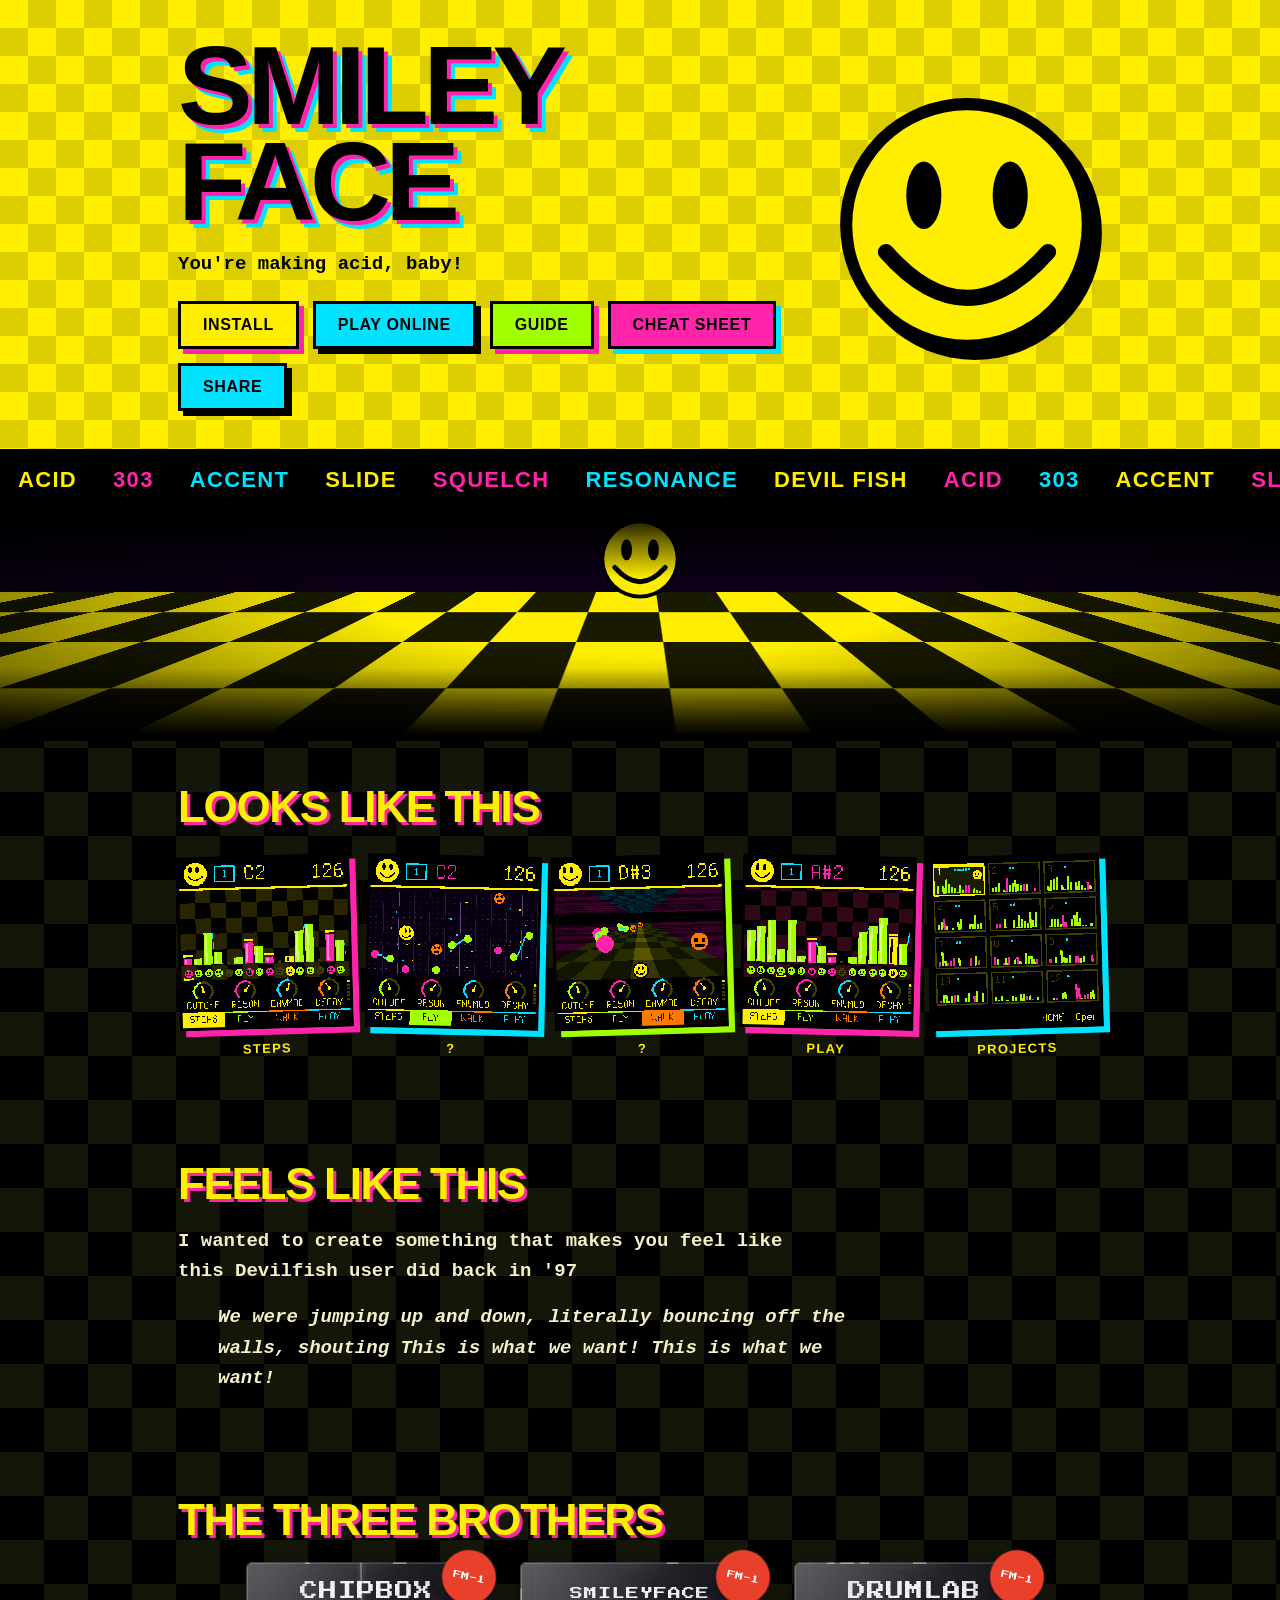
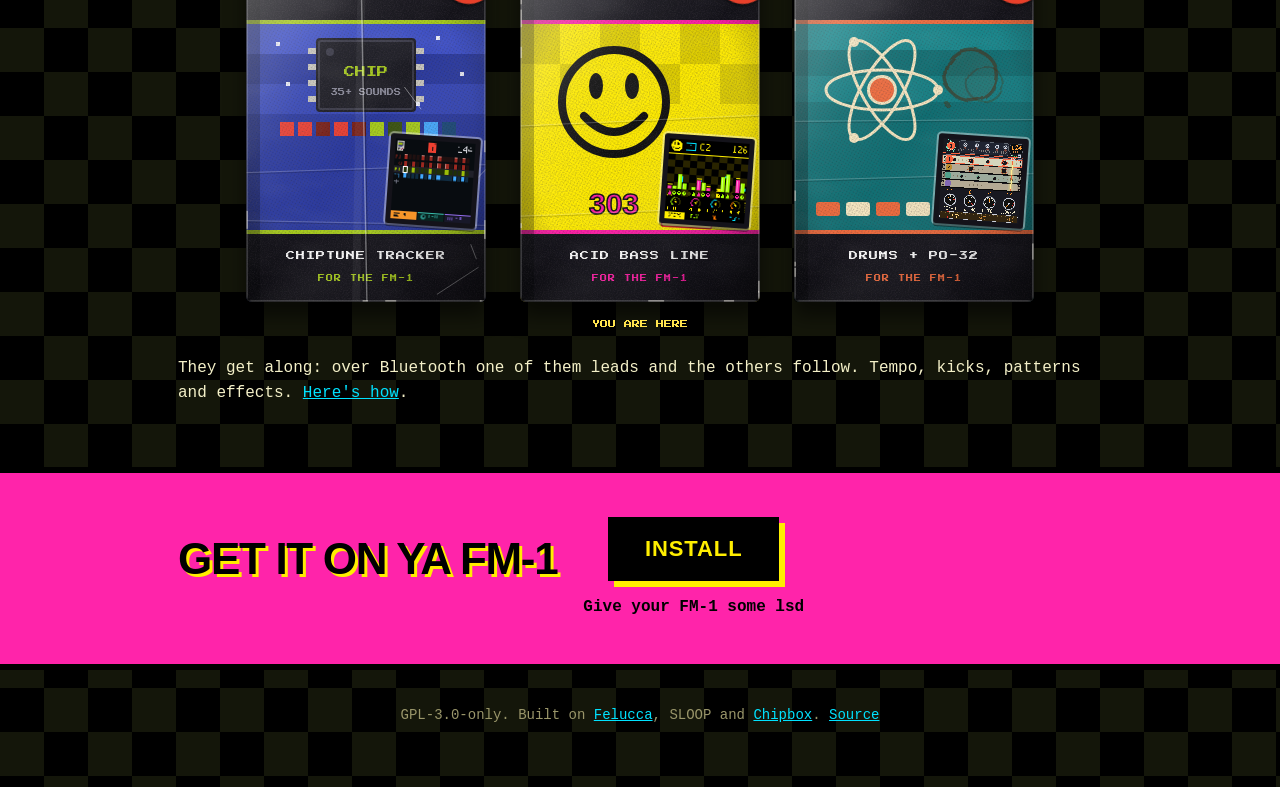
<file: site/index.html>
<!doctype html>
<html lang="en">
<head>
<meta charset="utf-8">
<meta name="viewport" content="width=device-width, initial-scale=1">
<title>Smileyface</title>
<meta name="description" content="Give your FM-1 some LSD">
<link rel="icon" href="data:image/svg+xml,%3Csvg xmlns='http://www.w3.org/2000/svg' viewBox='0 0 32 32'%3E%3Ccircle cx='16' cy='16' r='15' fill='%23ffee00' stroke='%23000' stroke-width='2'/%3E%3Cellipse cx='11' cy='12' rx='2' ry='4'/%3E%3Cellipse cx='21' cy='12' rx='2' ry='4'/%3E%3Cpath d='M7 19q9 9 18 0' fill='none' stroke='%23000' stroke-width='3' stroke-linecap='round'/%3E%3C/svg%3E">
<style>
  * { box-sizing:border-box; }
  body { margin:0; font:16px/1.6 ui-monospace, "SF Mono", Menlo, Consolas, monospace; overflow-x:hidden; }
  .wrap { max-width:960px; margin:0 auto; padding:0 18px; }

  /* the hero: acid yellow, the melting smiley, the title */
  .hero { background:var(--y); color:#000; position:relative; border-bottom:6px solid #000; overflow:hidden; }
  .hero::before { content:""; position:absolute; inset:0; opacity:.14; background-image:conic-gradient(#000 25%, transparent 0 50%, #000 0 75%, transparent 0); background-size:56px 56px; animation:drift 14s linear infinite; }
  .hero .wrap { position:relative; display:flex; align-items:center; gap:24px; padding-top:38px; padding-bottom:38px; }
  .hero h1 { margin:0; font:900 clamp(44px, 11vw, 112px)/.86 "Arial Black", Impact, sans-serif; letter-spacing:-.05em; text-transform:uppercase; color:#000;
             text-shadow:4px 4px 0 var(--pink), 8px 8px 0 var(--cy); }
  .hero p { font-size:19px; max-width:24em; margin:18px 0 22px; font-weight:700; }
  .hero .btns { display:flex; flex-wrap:wrap; gap:14px; }
  .face { flex:none; width:clamp(150px, 28vw, 270px); aspect-ratio:1; height:auto; animation:sway 5s ease-in-out infinite; transform-origin:50% 90%; filter:drop-shadow(8px 8px 0 #000); }
  @keyframes sway { 0%, 100% { transform:rotate(-5deg); } 50% { transform:rotate(5deg); } }
  .eye { transform-box:fill-box; transform-origin:50% 50%; animation:blink 6s infinite; }
  @keyframes blink { 0%, 94%, 100% { transform:scaleY(1); } 96% { transform:scaleY(.1); } }

  /* the ticker */
  .ticker { background:#000; color:var(--y); border-bottom:6px solid #000; overflow:hidden; white-space:nowrap; font:900 22px/1 "Arial Black", Impact, sans-serif; letter-spacing:.06em; padding:14px 0; }
  .ticker .track { display:inline-block; animation:tick 26s linear infinite; }
  .ticker span { margin:0 18px; } .ticker span:nth-child(3n+2) { color:var(--pink); } .ticker span:nth-child(3n) { color:var(--cy); }
  @keyframes tick { to { transform:translateX(-50%); } }

  /* the corridor: the floor from WALK, walking towards the sun */
  .corridor { height:230px; overflow:hidden; position:relative; background:linear-gradient(#0c0016 0 40%, #000 40%); border-bottom:6px solid #000; perspective:360px; }
  .plane { position:absolute; left:-80%; right:-80%; top:36%; bottom:-120%; transform-origin:50% 0; transform:rotateX(68deg);
           background-image:conic-gradient(#ffee00 25%, #1a1a00 0 50%, #ffee00 0 75%, #1a1a00 0); background-size:120px 120px; animation:walk 1.6s linear infinite; }
  @keyframes walk { to { background-position:0 120px; } }
  .corridor .sun { position:absolute; left:50%; top:6px; width:84px; height:84px; margin-left:-42px; }
  .corridor .vig { position:absolute; inset:0; background:linear-gradient(#000 0, transparent 30%, transparent 70%, #000 100%), radial-gradient(ellipse at 50% 38%, transparent 30%, rgba(0,0,0,.7) 100%); pointer-events:none; }

  section { padding:44px 0; }
  h2 { margin:0 0 20px; font:900 clamp(28px, 6vw, 44px)/1 "Arial Black", Impact, sans-serif; letter-spacing:-.03em; text-transform:uppercase; color:var(--y); text-shadow:3px 3px 0 var(--pink); }
  .bros { display:grid; grid-template-columns:repeat(3, 1fr); gap:16px; padding:6px 0 4px; }
  .bro { display:block; padding:14px 16px; background:var(--panel); border:3px solid #000; box-shadow:5px 5px 0 var(--cy); color:var(--ink); text-decoration:none; }
  .bro b { display:block; font:900 16px "Arial Black", Impact, sans-serif; letter-spacing:.08em; text-transform:uppercase; color:var(--y); }
  .bro span { color:var(--dim); font-size:15px; font-weight:700; }
  .bro.me { box-shadow:5px 5px 0 var(--pink); } .bro.me b { color:var(--pink); }
  a.bro:hover { transform:translate(3px, 3px); box-shadow:2px 2px 0 var(--cy); }
  @media (max-width:700px) { .bros { grid-template-columns:1fr; } }
  .shots { display:grid; grid-template-columns:repeat(5, 1fr); gap:14px; padding:6px 0 18px; }
  .shots figure { margin:0; transition:transform .12s; }
  .shots figure:nth-child(odd) { transform:rotate(-1.6deg); } .shots figure:nth-child(even) { transform:rotate(1.3deg); }
  .shots figure:hover { transform:rotate(0) scale(1.06); z-index:2; position:relative; }
  .shots img { width:100%; height:auto; display:block; image-rendering:pixelated; border:3px solid #000; box-shadow:6px 6px 0 var(--pink); background:#000; }
  .shots figure:nth-child(3n+2) img { box-shadow:6px 6px 0 var(--cy); } .shots figure:nth-child(3n) img { box-shadow:6px 6px 0 var(--lime); }
  .shots figcaption { margin-top:12px; font:900 13px "Arial Black", Impact, sans-serif; letter-spacing:.1em; text-transform:uppercase; text-align:center; color:var(--y); }
  .cards { display:grid; grid-template-columns:repeat(auto-fit, minmax(270px, 1fr)); gap:20px; }
  .card { background:#0d0d05; border:3px solid #000; border-top:10px solid var(--y); padding:18px 18px 8px; box-shadow:7px 7px 0 var(--y); }
  .card:nth-child(4n+2) { border-top-color:var(--pink); box-shadow:7px 7px 0 var(--pink); } .card:nth-child(4n+3) { border-top-color:var(--cy); box-shadow:7px 7px 0 var(--cy); } .card:nth-child(4n) { border-top-color:var(--lime); box-shadow:7px 7px 0 var(--lime); }
  .card h3 { margin:0 0 8px; font:900 20px/1.1 "Arial Black", Impact, sans-serif; text-transform:uppercase; letter-spacing:-.02em; color:var(--y); }
  .card p { margin:0 0 12px; }
  code { background:#1c1a06; color:var(--lime); padding:1px 7px; border:1px solid var(--line); font:inherit; font-size:.92em; white-space:nowrap; }
  .plain { font-size:19px; max-width:34em; font-weight:700; margin:0; }
  .install { background:var(--pink); color:#000; border-top:6px solid #000; border-bottom:6px solid #000; }
  .install h2 { color:#000; text-shadow:3px 3px 0 var(--y); }
  .install .wrap { display:flex; flex-wrap:wrap; gap:26px; align-items:center; }
  .install ol { flex:1; min-width:260px; margin:0; padding-left:24px; font-weight:700; } .install li { margin:6px 0; }
  .install .big { flex:none; text-align:center; }
  .install .btn-acid { font-size:22px; padding:16px 34px; background:#000; color:var(--y); box-shadow:6px 6px 0 var(--y); }
  .install .btn-acid:hover { box-shadow:2px 2px 0 var(--y); }
  footer { padding:34px 0 60px; color:var(--dim); font-size:14px; text-align:center; }
  footer a { color:var(--cy); }
  @media (max-width:760px) { .hero .wrap { flex-direction:column-reverse; text-align:center; } .hero p { margin-left:auto; margin-right:auto; } .hero .btns { justify-content:center; }
                              .shots { grid-template-columns:repeat(2, 1fr); } .corridor { height:170px; } }
</style>
<link rel="stylesheet" href="acid.css">
<link rel="stylesheet" href="css/boxes.css">
</head>
<body>
<svg width="0" height="0" style="position:absolute" aria-hidden="true">
  <symbol id="smile" viewBox="0 0 200 200">
    <circle cx="100" cy="100" r="94" fill="#000"/>
    <circle cx="100" cy="100" r="85" fill="#ffee00"/>
    <ellipse class="eye" cx="68" cy="78" rx="13" ry="25" fill="#000"/>
    <ellipse class="eye" cx="132" cy="78" rx="13" ry="25" fill="#000"/>
    <path d="M40 120 Q100 188 160 120" fill="none" stroke="#000" stroke-width="12" stroke-linecap="round"/>
  </symbol>
</svg>

<header class="hero">
  <div class="wrap">
    <div>
      <h1>Smiley<br>face</h1>
      <p>You're making acid, baby!</p>
      <div class="btns">
        <a class="btn-acid" href="install.html">Install</a>
        <a class="btn-acid cy" href="play/">Play online</a>
        <a class="btn-acid lime" href="guide/">Guide</a>
        <a class="btn-acid pk" href="cheatsheet/">Cheat sheet</a>
        <a class="btn-acid cy" href="share/">Share</a>
      </div>
    </div>
    <svg class="face" viewBox="0 0 200 200" role="img" aria-label="A melting smiley face"><use href="#smile"/></svg>
  </div>
</header>

<div class="ticker" aria-hidden="true"><div class="track">
  <span>ACID</span><span>303</span><span>ACCENT</span><span>SLIDE</span><span>SQUELCH</span><span>RESONANCE</span><span>DEVIL FISH</span><span>ACID</span><span>303</span><span>ACCENT</span><span>SLIDE</span><span>SQUELCH</span><span>RESONANCE</span><span>DEVIL FISH</span><span>ACID</span><span>303</span><span>ACCENT</span><span>SLIDE</span><span>SQUELCH</span><span>RESONANCE</span><span>DEVIL FISH</span><span>ACID</span><span>303</span><span>ACCENT</span><span>SLIDE</span><span>SQUELCH</span><span>RESONANCE</span><span>DEVIL FISH</span>
</div></div>

<div class="corridor" aria-hidden="true"><div class="plane"></div><svg class="sun" viewBox="0 0 200 200"><use href="#smile"/></svg><div class="vig"></div></div>

<section>
  <div class="wrap">
    <h2>Looks like this</h2>
    <div class="shots">
      <figure><img src="img/steps.png" alt="The steps view"><figcaption>Steps</figcaption></figure>
      <figure><img src="img/fly.png" alt="The fly view"><figcaption>?</figcaption></figure>
      <figure><img src="img/walk.png" alt="The walk view"><figcaption>?</figcaption></figure>
      <figure><img src="img/play.png" alt="The play view"><figcaption>Play</figcaption></figure>
      <figure><img src="img/projects.png" alt="The projects"><figcaption>Projects</figcaption></figure>
    </div>
  </div>
</section>

<section>
  <div class="wrap">
    <h2>Feels like this</h2>
    <p class="plain">I wanted to create something that makes you feel like this Devilfish user did back in '97</p>
    <blockquote>
      <p class="plain"><em>We were jumping up and down, literally bouncing off the walls, shouting This is what we want! This is what we want!</em></p>
    </blockquote>
    <p></p>
  </div>
</section>

<section>
  <div class="wrap">
    <h2>The three brothers</h2>
    <div class="shelf" id="shelf"></div>
    <p style="margin-top:14px">They get along: over Bluetooth one of them leads and the others follow. Tempo, kicks, patterns and effects. <a href="../drumlab/manual/sync/">Here's how</a>.</p>
  </div>
</section>

<section class="install">
  <div class="wrap">
    <div>
      <h2>Get it on ya FM-1</h2>
    </div>
    <div class="big"><a class="btn-acid" href="install.html">Install</a><p style="margin:14px 0 0;font-weight:700">Give your FM-1 some lsd</p></div>
  </div>
</section>

<footer>
  <div class="wrap">GPL-3.0-only. Built on <a href="https://github.com/hugelton/Felucca">Felucca</a>, SLOOP and <a href="https://github.com/pbarilla/chipbox">Chipbox</a>. <a href="https://github.com/pbarilla/smileyface">Source</a></div>
</footer>
<script>window.BRO_ME = "smileyface";</script>
<script src="js/boxes.js"></script>
</body>
</html>
</file>
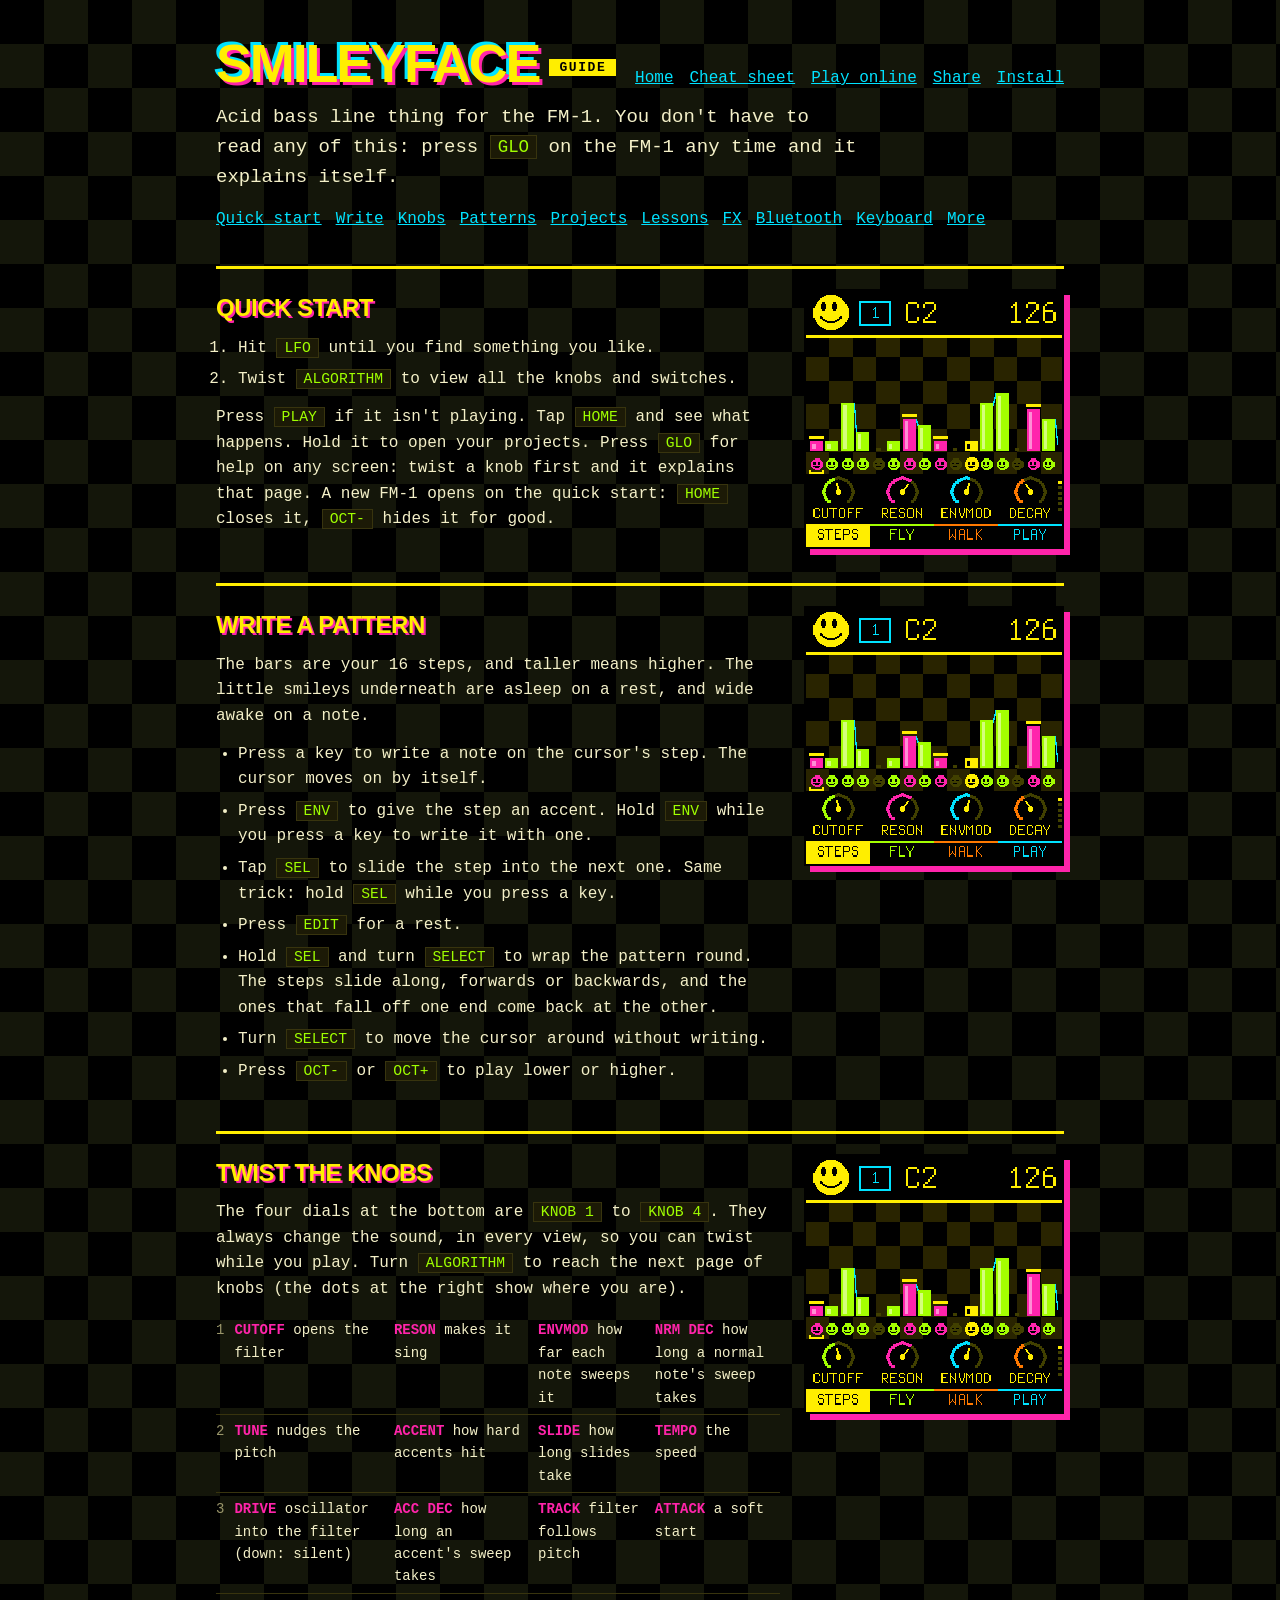
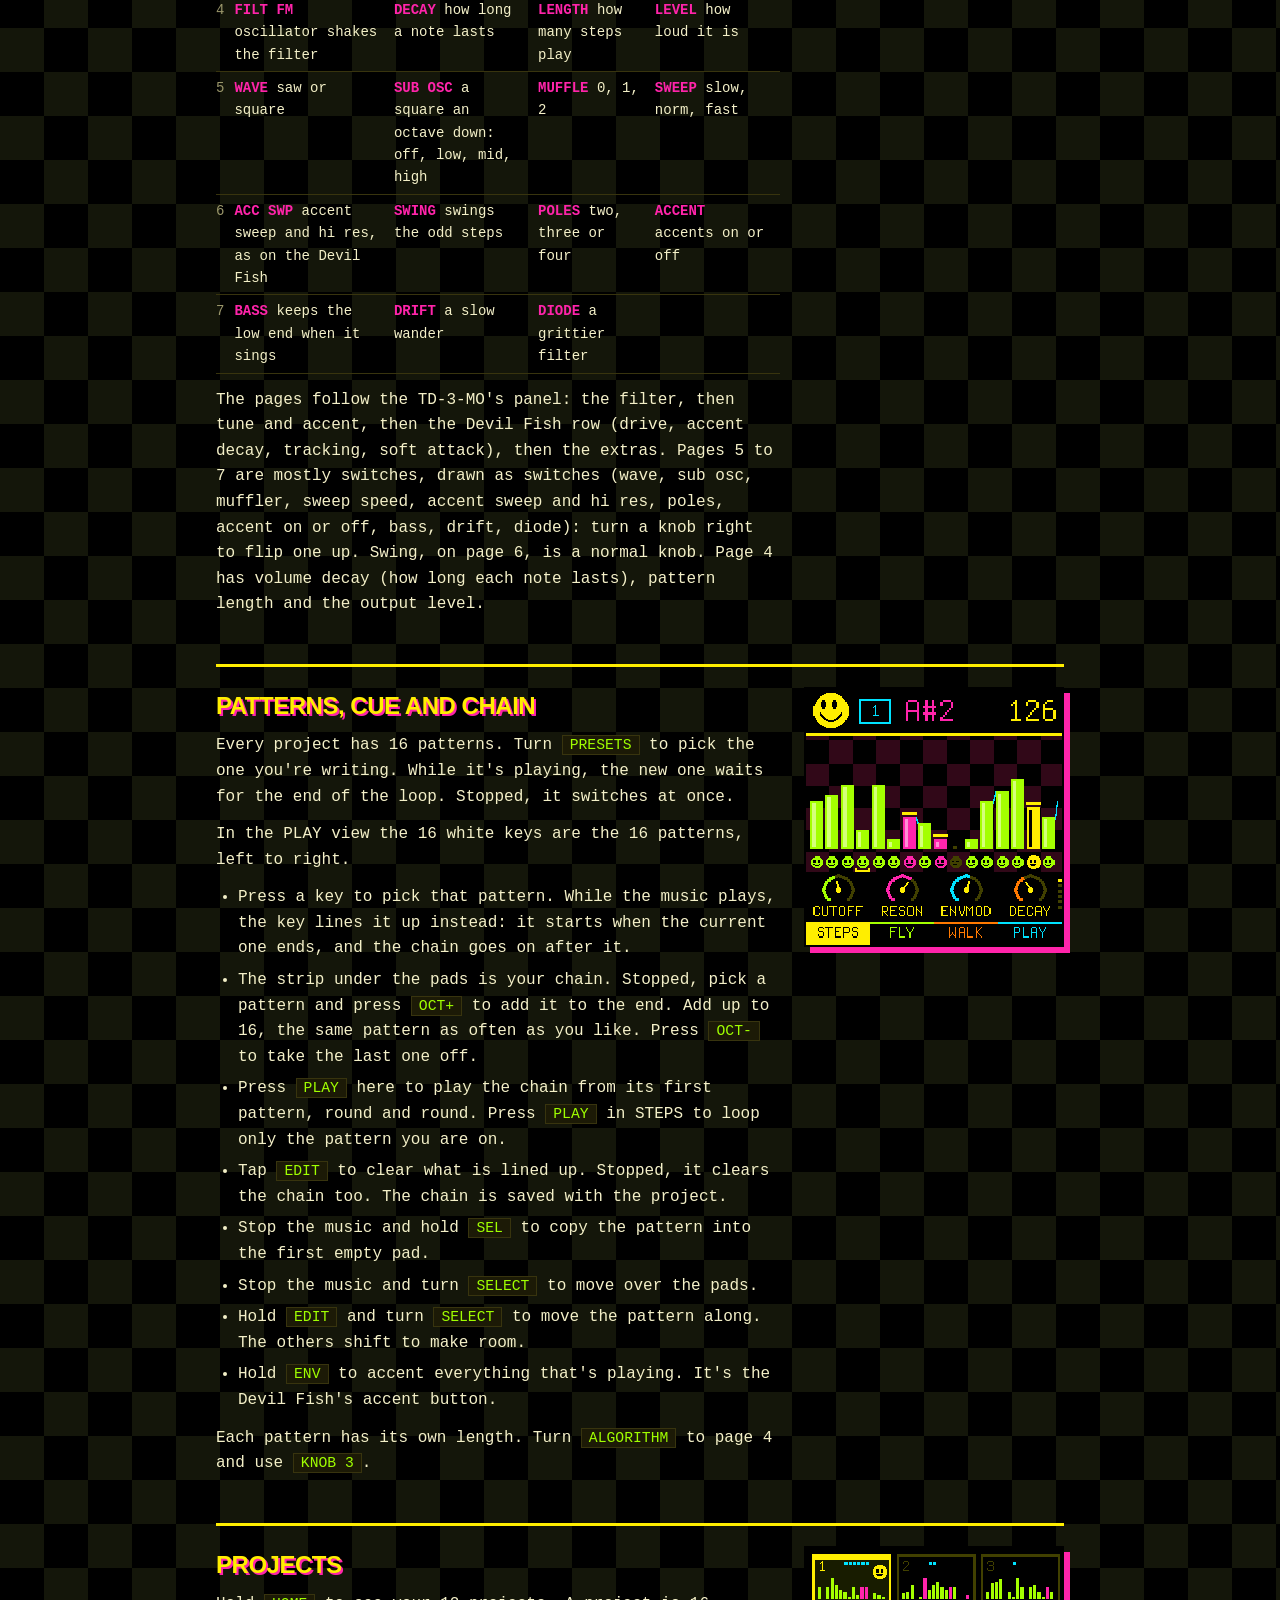
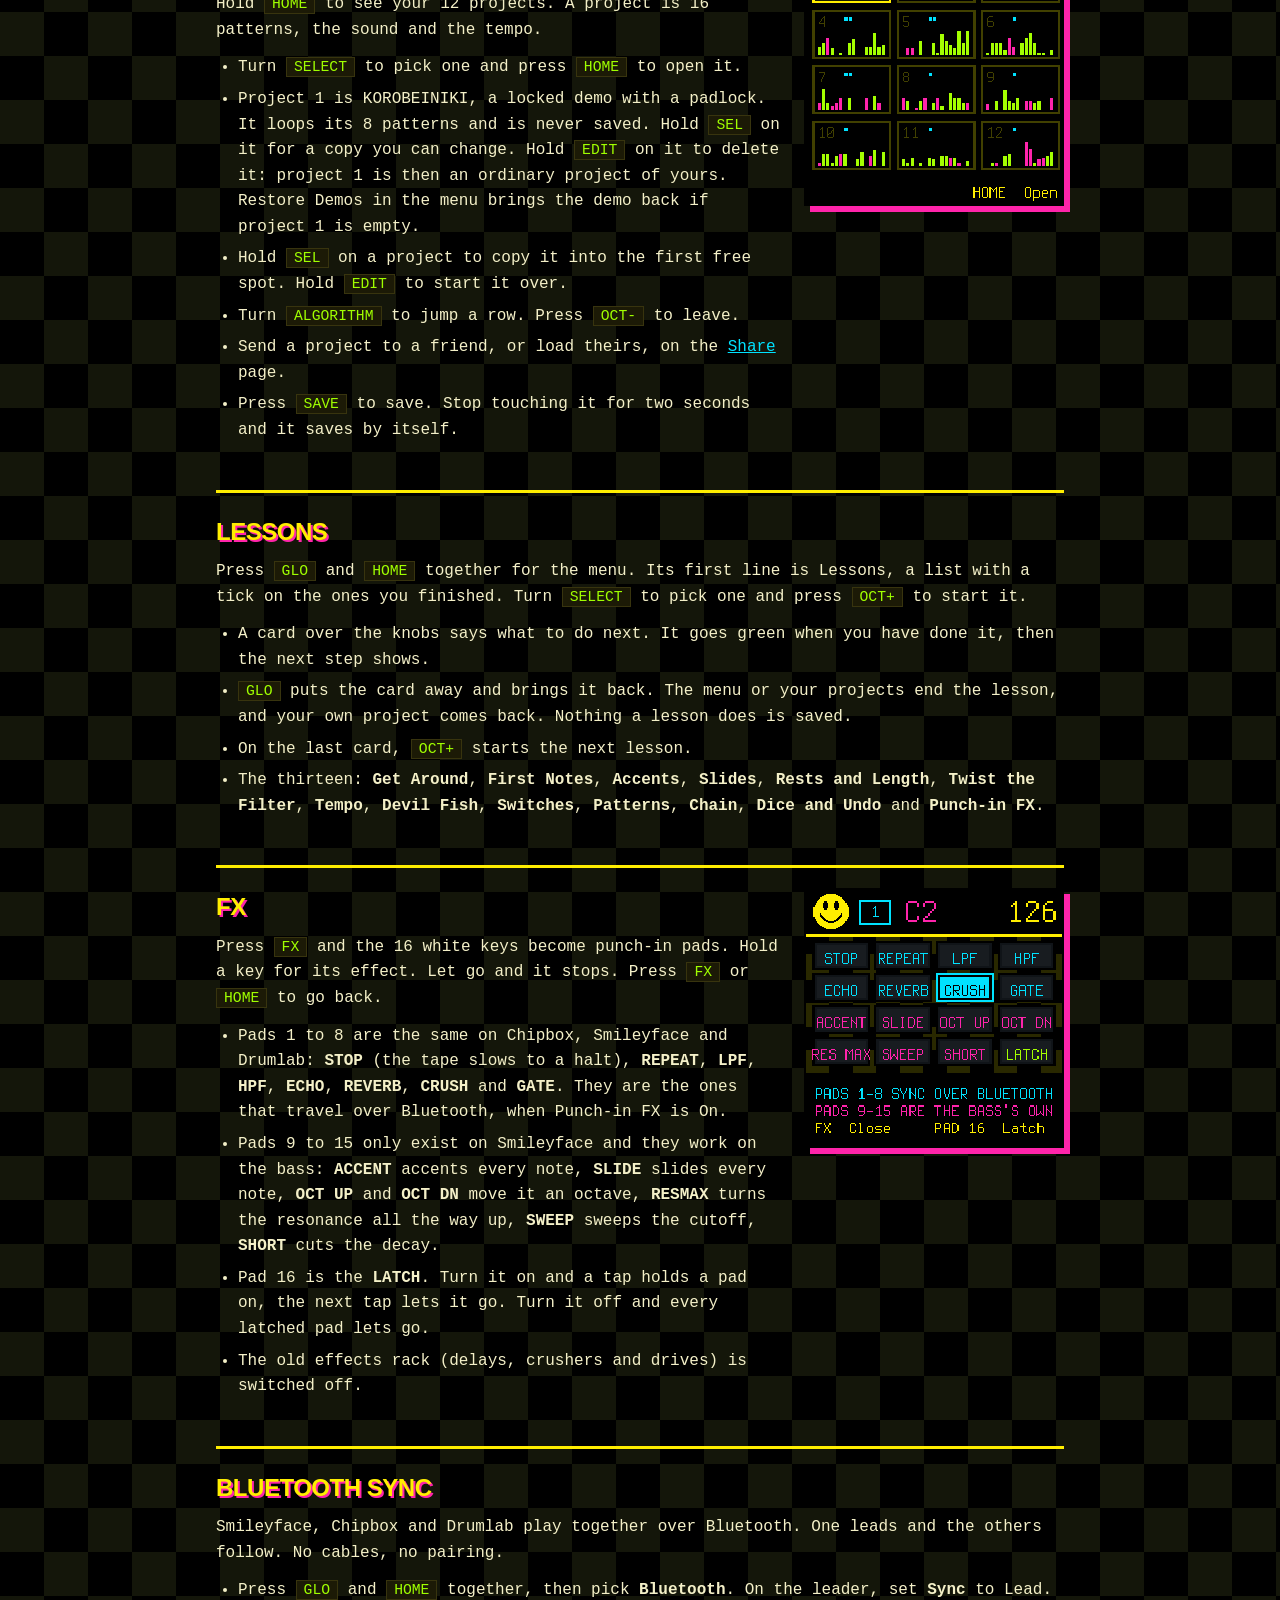
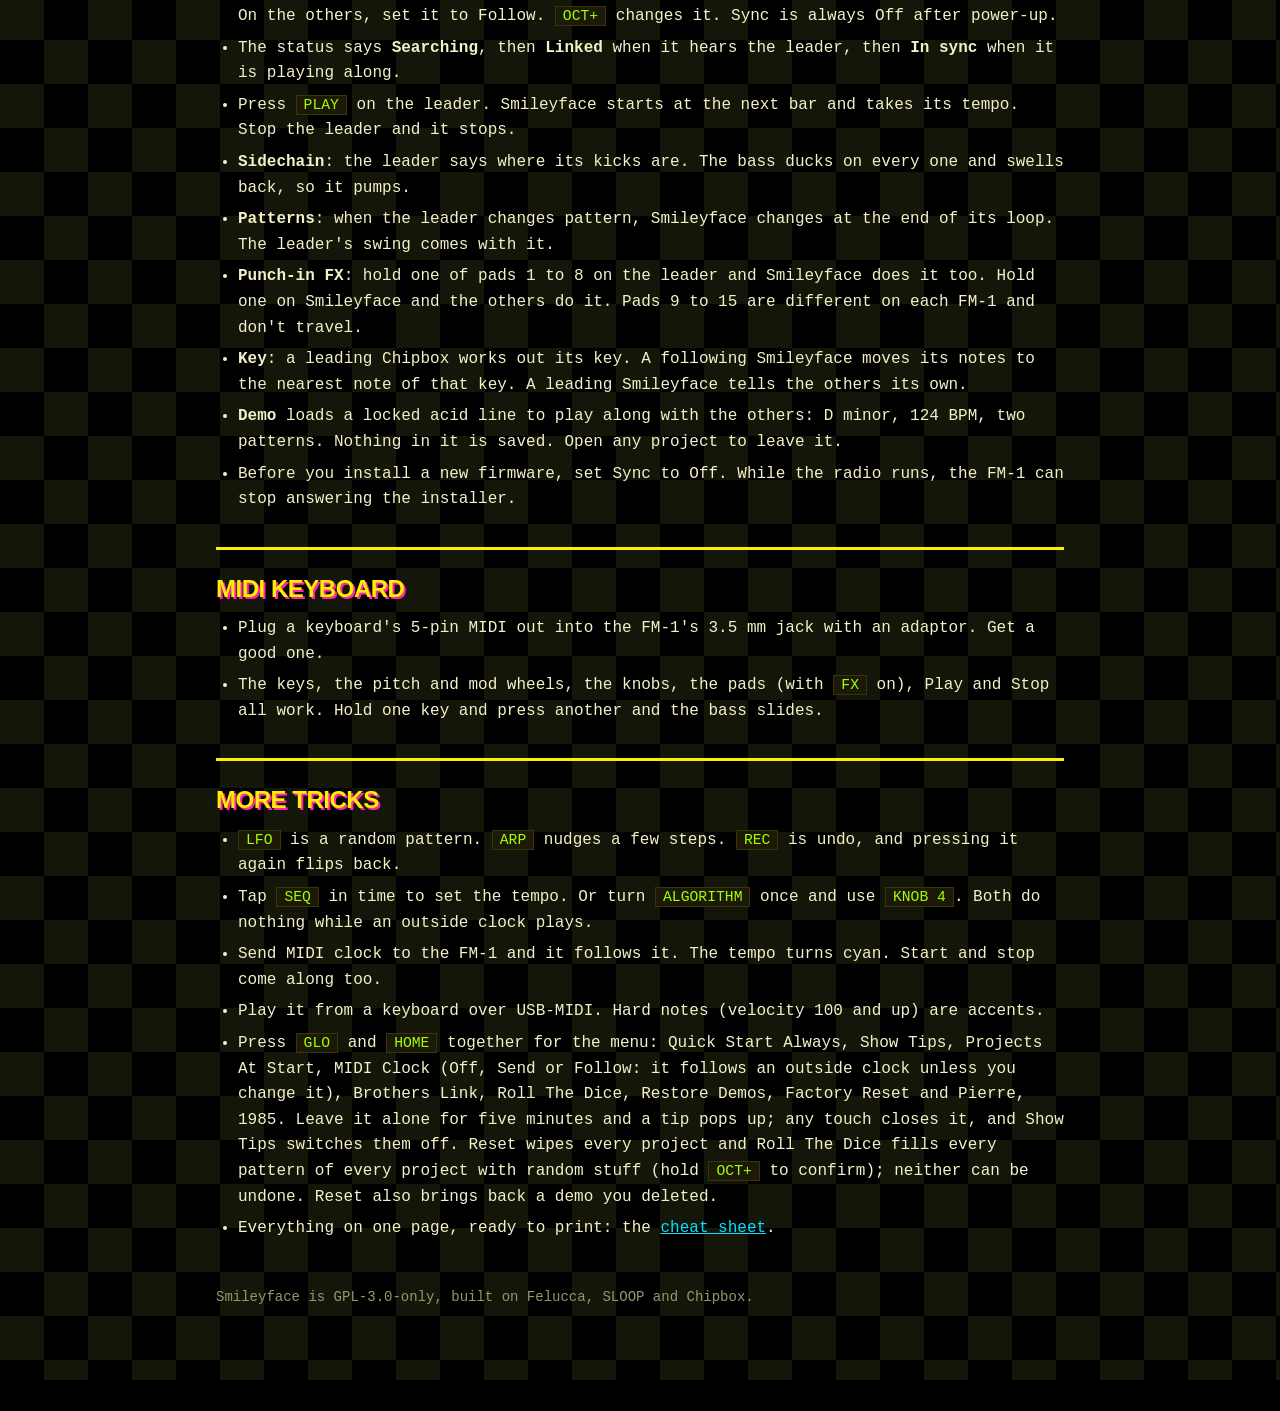
<file: site/guide/index.html>
<!doctype html>
<html lang="en">
<head>
<meta charset="utf-8">
<meta name="viewport" content="width=device-width, initial-scale=1">
<title>Guide · Smileyface</title>
<style>
  :root { --y:#ffee00; --k:#000; --lime:#a0ff00; --pink:#ff24aa; --cy:#00e2ff; --or:#ff7800; --ink:#f4f0c8; --dim:#9a966a; --line:#38340e; color-scheme:dark; }
  * { box-sizing:border-box; }
  body { margin:0; background:var(--k); color:var(--ink); font:16px/1.6 ui-monospace, "SF Mono", Menlo, Consolas, monospace;
         background-image:conic-gradient(#12140a 25%, #000 0 50%, #12140a 0 75%, #000 0); background-size:88px 88px; }
  main { max-width:880px; margin:0 auto; padding:36px 16px 72px; }
  header { display:flex; flex-wrap:wrap; align-items:baseline; gap:6px 18px; margin:0 0 10px; }
  h1 { font-size:40px; margin:0; color:var(--y); letter-spacing:.02em; }
  .tag { display:inline-block; padding:2px 10px; background:var(--y); color:#000; font-size:13px; letter-spacing:.12em; vertical-align:middle; margin-left:10px; text-shadow:none; font-family:ui-monospace, Menlo, monospace; }
  nav { margin-left:auto; display:flex; gap:16px; }
  a { color:var(--cy); }
  h2 { font-size:24px; margin:0 0 8px; color:var(--y); }
  section { margin:34px 0; padding-top:20px; border-top:3px solid var(--y); }
  .row { display:flex; gap:24px; align-items:flex-start; }
  .row .txt { flex:1; min-width:0; }
  .row img { width:260px; height:auto; image-rendering:pixelated; flex:none; border:2px solid var(--line); }
  p { margin:0 0 12px; }
  ol, ul { padding-left:22px; margin:0 0 12px; }
  li { margin:6px 0; }
  code { background:#1c1a06; color:var(--lime); padding:1px 7px; border:1px solid var(--line); font:inherit; font-size:.92em; white-space:nowrap; }
  .lead { font-size:19px; max-width:34em; }
  table { border-collapse:collapse; width:100%; font-size:14px; margin:8px 0 14px; }
  th, td { text-align:left; padding:5px 10px 5px 0; border-bottom:1px solid var(--line); vertical-align:top; }
  th { color:var(--dim); font-weight:400; white-space:nowrap; }
  td b { color:var(--pink); }
  .toc { display:flex; flex-wrap:wrap; gap:8px 14px; margin:14px 0 0; }
  footer { margin-top:44px; color:var(--dim); font-size:14px; }
  @media (max-width:640px) { .row { flex-direction:column-reverse; } .row img { width:100%; max-width:320px; } h1 { font-size:32px; } }
  h1 { font:900 clamp(34px, 8vw, 54px)/1 "Arial Black", Impact, sans-serif; letter-spacing:-.04em; text-transform:uppercase; color:var(--y); text-shadow:3px 3px 0 var(--pink), -3px -3px 0 var(--cy); }
  h2 { font-family:"Arial Black", Impact, sans-serif; letter-spacing:-.02em; text-transform:uppercase; text-shadow:2px 2px 0 var(--pink); }
  .row img { box-shadow:6px 6px 0 var(--pink); border-color:#000; }
</style>
<link rel="stylesheet" href="../acid.css">
</head>
<body>
<main>
  <header>
    <h1>Smileyface<span class="tag">GUIDE</span></h1>
    <nav><a href="../">Home</a><a href="../cheatsheet/">Cheat sheet</a><a href="../play/">Play online</a><a href="../share/">Share</a><a href="../install.html">Install</a></nav>
  </header>
  <p class="lead">Acid bass line thing for the FM-1. You don't have to read any of this: press <code>GLO</code> on the FM-1 any time and it explains itself.</p>
  <div class="toc"><a href="#start">Quick start</a><a href="#steps">Write</a><a href="#sound">Knobs</a><a href="#play">Patterns</a><a href="#projects">Projects</a><a href="#lessons">Lessons</a><a href="#fx">FX</a><a href="#bluetooth">Bluetooth</a><a href="#keyboard">Keyboard</a><a href="#more">More</a></div>

<section id="start">
  <div class="row">
    <div class="txt"><h2>Quick start</h2><ol>
  <li>Hit <code>LFO</code> until you find something you like.</li>
  <li>Twist <code>ALGORITHM</code> to view all the knobs and switches.</li>
</ol>
<p>Press <code>PLAY</code> if it isn't playing. Tap <code>HOME</code> and see what happens. Hold it to open your projects. Press <code>GLO</code> for help on any screen: twist a knob first and it explains that page. A new FM-1 opens on the quick start: <code>HOME</code> closes it, <code>OCT-</code> hides it for good.</p></div>
    <img src="../img/steps.png" alt="The steps view">
  </div>
</section>
<section id="steps">
  <div class="row">
    <div class="txt"><h2>Write a pattern</h2><p>The bars are your 16 steps, and taller means higher. The little smileys underneath are asleep on a rest, and wide awake on a note.</p>
<ul>
  <li>Press a key to write a note on the cursor's step. The cursor moves on by itself.</li>
  <li>Press <code>ENV</code> to give the step an accent. Hold <code>ENV</code> while you press a key to write it with one.</li>
  <li>Tap <code>SEL</code> to slide the step into the next one. Same trick: hold <code>SEL</code> while you press a key.</li>
  <li>Press <code>EDIT</code> for a rest.</li>
  <li>Hold <code>SEL</code> and turn <code>SELECT</code> to wrap the pattern round. The steps slide along, forwards or backwards, and the ones that fall off one end come back at the other.</li>
  <li>Turn <code>SELECT</code> to move the cursor around without writing.</li>
  <li>Press <code>OCT-</code> or <code>OCT+</code> to play lower or higher.</li>
</ul></div>
    <img src="../img/steps.png" alt="The steps view">
  </div>
</section>
<section id="sound">
  <div class="row">
    <div class="txt"><h2>Twist the knobs</h2><p>The four dials at the bottom are <code>KNOB 1</code> to <code>KNOB 4</code>. They always change the sound, in every view, so you can twist while you play. Turn <code>ALGORITHM</code> to reach the next page of knobs (the dots at the right show where you are).</p>
<table><tr><th>1</th><td><b>CUTOFF</b> opens the filter</td><td><b>RESON</b> makes it sing</td><td><b>ENVMOD</b> how far each note sweeps it</td><td><b>NRM DEC</b> how long a normal note's sweep takes</td></tr><tr><th>2</th><td><b>TUNE</b> nudges the pitch</td><td><b>ACCENT</b> how hard accents hit</td><td><b>SLIDE</b> how long slides take</td><td><b>TEMPO</b> the speed</td></tr><tr><th>3</th><td><b>DRIVE</b> oscillator into the filter (down: silent)</td><td><b>ACC DEC</b> how long an accent's sweep takes</td><td><b>TRACK</b> filter follows pitch</td><td><b>ATTACK</b> a soft start</td></tr><tr><th>4</th><td><b>FILT FM</b> oscillator shakes the filter</td><td><b>DECAY</b> how long a note lasts</td><td><b>LENGTH</b> how many steps play</td><td><b>LEVEL</b> how loud it is</td></tr><tr><th>5</th><td><b>WAVE</b> saw or square</td><td><b>SUB OSC</b> a square an octave down: off, low, mid, high</td><td><b>MUFFLE</b> 0, 1, 2</td><td><b>SWEEP</b> slow, norm, fast</td></tr><tr><th>6</th><td><b>ACC SWP</b> accent sweep and hi res, as on the Devil Fish</td><td><b>SWING</b> swings the odd steps</td><td><b>POLES</b> two, three or four</td><td><b>ACCENT</b> accents on or off</td></tr><tr><th>7</th><td><b>BASS</b> keeps the low end when it sings</td><td><b>DRIFT</b> a slow wander</td><td><b>DIODE</b> a grittier filter</td><td></td></tr></table>
<p>The pages follow the TD-3-MO's panel: the filter, then tune and accent, then the Devil Fish row (drive, accent decay, tracking, soft attack), then the extras. Pages 5 to 7 are mostly switches, drawn as switches (wave, sub osc, muffler, sweep speed, accent sweep and hi res, poles, accent on or off, bass, drift, diode): turn a knob right to flip one up. Swing, on page 6, is a normal knob. Page 4 has volume decay (how long each note lasts), pattern length and the output level.</p></div>
    <img src="../img/steps.png" alt="The dials at the bottom">
  </div>
</section>
<section id="play">
  <div class="row">
    <div class="txt"><h2>Patterns, cue and chain</h2><p>Every project has 16 patterns. Turn <code>PRESETS</code> to pick the one you're writing. While it's playing, the new one waits for the end of the loop. Stopped, it switches at once.</p>
<p>In the PLAY view the 16 white keys are the 16 patterns, left to right.</p>
<ul>
  <li>Press a key to pick that pattern. While the music plays, the key lines it up instead: it starts when the current one ends, and the chain goes on after it.</li>
  <li>The strip under the pads is your chain. Stopped, pick a pattern and press <code>OCT+</code> to add it to the end. Add up to 16, the same pattern as often as you like. Press <code>OCT-</code> to take the last one off.</li>
  <li>Press <code>PLAY</code> here to play the chain from its first pattern, round and round. Press <code>PLAY</code> in STEPS to loop only the pattern you are on.</li>
  <li>Tap <code>EDIT</code> to clear what is lined up. Stopped, it clears the chain too. The chain is saved with the project.</li>
  <li>Stop the music and hold <code>SEL</code> to copy the pattern into the first empty pad.</li>
  <li>Stop the music and turn <code>SELECT</code> to move over the pads.</li>
  <li>Hold <code>EDIT</code> and turn <code>SELECT</code> to move the pattern along. The others shift to make room.</li>
  <li>Hold <code>ENV</code> to accent everything that's playing. It's the Devil Fish's accent button.</li>
</ul>
<p>Each pattern has its own length. Turn <code>ALGORITHM</code> to page 4 and use <code>KNOB 3</code>.</p></div>
    <img src="../img/play.png" alt="The play view">
  </div>
</section>
<section id="projects">
  <div class="row">
    <div class="txt"><h2>Projects</h2><p>Hold <code>HOME</code> to see your 12 projects. A project is 16 patterns, the sound and the tempo.</p>
<ul>
  <li>Turn <code>SELECT</code> to pick one and press <code>HOME</code> to open it.</li>
  <li>Project 1 is KOROBEINIKI, a locked demo with a padlock. It loops its 8 patterns and is never saved. Hold <code>SEL</code> on it for a copy you can change. Hold <code>EDIT</code> on it to delete it: project 1 is then an ordinary project of yours. Restore Demos in the menu brings the demo back if project 1 is empty.</li>
  <li>Hold <code>SEL</code> on a project to copy it into the first free spot. Hold <code>EDIT</code> to start it over.</li>
  <li>Turn <code>ALGORITHM</code> to jump a row. Press <code>OCT-</code> to leave.</li>
  <li>Send a project to a friend, or load theirs, on the <a href="../share/">Share</a> page.</li>
  <li>Press <code>SAVE</code> to save. Stop touching it for two seconds and it saves by itself.</li>
</ul></div>
    <img src="../img/projects.png" alt="The projects list">
  </div>
</section>
<section id="lessons">
  <div class="row">
    <div class="txt"><h2>Lessons</h2><p>Press <code>GLO</code> and <code>HOME</code> together for the menu. Its first line is Lessons, a list with a tick on the ones you finished. Turn <code>SELECT</code> to pick one and press <code>OCT+</code> to start it.</p>
<ul>
  <li>A card over the knobs says what to do next. It goes green when you have done it, then the next step shows.</li>
  <li><code>GLO</code> puts the card away and brings it back. The menu or your projects end the lesson, and your own project comes back. Nothing a lesson does is saved.</li>
  <li>On the last card, <code>OCT+</code> starts the next lesson.</li>
  <li>The thirteen: <b>Get Around</b>, <b>First Notes</b>, <b>Accents</b>, <b>Slides</b>, <b>Rests and Length</b>, <b>Twist the Filter</b>, <b>Tempo</b>, <b>Devil Fish</b>, <b>Switches</b>, <b>Patterns</b>, <b>Chain</b>, <b>Dice and Undo</b> and <b>Punch-in FX</b>.</li>
</ul></div>
  </div>
</section>
<section id="fx">
  <div class="row">
    <div class="txt"><h2>FX</h2><p>Press <code>FX</code> and the 16 white keys become punch-in pads. Hold a key for its effect. Let go and it stops. Press <code>FX</code> or <code>HOME</code> to go back.</p>
<ul>
  <li>Pads 1 to 8 are the same on Chipbox, Smileyface and Drumlab: <b>STOP</b> (the tape slows to a halt), <b>REPEAT</b>, <b>LPF</b>, <b>HPF</b>, <b>ECHO</b>, <b>REVERB</b>, <b>CRUSH</b> and <b>GATE</b>. They are the ones that travel over Bluetooth, when Punch-in FX is On.</li>
  <li>Pads 9 to 15 only exist on Smileyface and they work on the bass: <b>ACCENT</b> accents every note, <b>SLIDE</b> slides every note, <b>OCT UP</b> and <b>OCT DN</b> move it an octave, <b>RESMAX</b> turns the resonance all the way up, <b>SWEEP</b> sweeps the cutoff, <b>SHORT</b> cuts the decay.</li>
  <li>Pad 16 is the <b>LATCH</b>. Turn it on and a tap holds a pad on, the next tap lets it go. Turn it off and every latched pad lets go.</li>
  <li>The old effects rack (delays, crushers and drives) is switched off.</li>
</ul></div>
    <img src="../img/fx.png" alt="The FX pads">
  </div>
</section>
<section id="bluetooth">
  <h2>Bluetooth sync</h2>
  <p class="plain">Smileyface, Chipbox and Drumlab play together over Bluetooth. One leads and the others follow. No cables, no pairing.</p>
  <ul>
    <li>Press <code>GLO</code> and <code>HOME</code> together, then pick <b>Bluetooth</b>. On the leader, set <b>Sync</b> to Lead. On the others, set it to Follow. <code>OCT+</code> changes it. Sync is always Off after power-up.</li>
    <li>The status says <b>Searching</b>, then <b>Linked</b> when it hears the leader, then <b>In sync</b> when it is playing along.</li>
    <li>Press <code>PLAY</code> on the leader. Smileyface starts at the next bar and takes its tempo. Stop the leader and it stops.</li>
    <li><b>Sidechain</b>: the leader says where its kicks are. The bass ducks on every one and swells back, so it pumps.</li>
    <li><b>Patterns</b>: when the leader changes pattern, Smileyface changes at the end of its loop. The leader's swing comes with it.</li>
    <li><b>Punch-in FX</b>: hold one of pads 1 to 8 on the leader and Smileyface does it too. Hold one on Smileyface and the others do it. Pads 9 to 15 are different on each FM-1 and don't travel.</li>
    <li><b>Key</b>: a leading Chipbox works out its key. A following Smileyface moves its notes to the nearest note of that key. A leading Smileyface tells the others its own.</li>
    <li><b>Demo</b> loads a locked acid line to play along with the others: D minor, 124 BPM, two patterns. Nothing in it is saved. Open any project to leave it.</li>
    <li>Before you install a new firmware, set Sync to Off. While the radio runs, the FM-1 can stop answering the installer.</li>
  </ul>
</section>

<section id="keyboard">
  <h2>MIDI keyboard</h2>
  <ul>
    <li>Plug a keyboard's 5-pin MIDI out into the FM-1's 3.5 mm jack with an adaptor. Get a good one.</li>
    <li>The keys, the pitch and mod wheels, the knobs, the pads (with <code>FX</code> on), Play and Stop all work. Hold one key and press another and the bass slides.</li>
  </ul>
</section>

<section id="more">
  <h2>More tricks</h2>
  <ul>
    <li><code>LFO</code> is a random pattern. <code>ARP</code> nudges a few steps. <code>REC</code> is undo, and pressing it again flips back.</li>
    <li>Tap <code>SEQ</code> in time to set the tempo. Or turn <code>ALGORITHM</code> once and use <code>KNOB 4</code>. Both do nothing while an outside clock plays.</li>
    <li>Send MIDI clock to the FM-1 and it follows it. The tempo turns cyan. Start and stop come along too.</li>
    <li>Play it from a keyboard over USB-MIDI. Hard notes (velocity 100 and up) are accents.</li>
    <li>Press <code>GLO</code> and <code>HOME</code> together for the menu: Quick Start Always, Show Tips, Projects At Start, MIDI Clock (Off, Send or Follow: it follows an outside clock unless you change it), Brothers Link, Roll The Dice, Restore Demos, Factory Reset and Pierre, 1985. Leave it alone for five minutes and a tip pops up; any touch closes it, and Show Tips switches them off. Reset wipes every project and Roll The Dice fills every pattern of every project with random stuff (hold <code>OCT+</code> to confirm); neither can be undone. Reset also brings back a demo you deleted.</li>
    <li>Everything on one page, ready to print: the <a href="../cheatsheet/">cheat sheet</a>.</li>
  </ul>
</section>
<footer>Smileyface is GPL-3.0-only, built on Felucca, SLOOP and Chipbox.</footer>
</main>
</body>
</html>
</file>
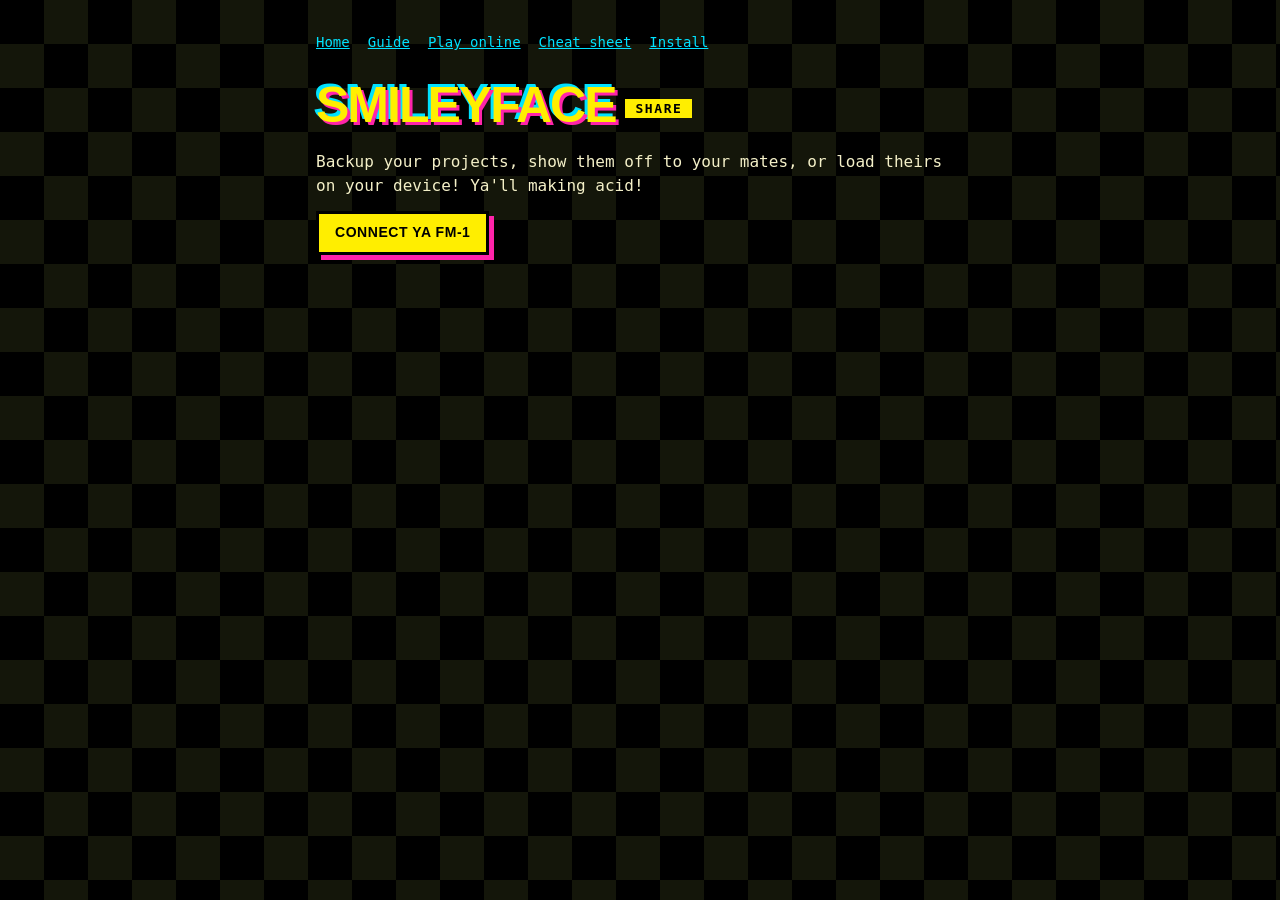
<file: site/share/index.html>
<!doctype html>
<html lang="en">
<head>
<meta charset="utf-8">
<meta name="viewport" content="width=device-width, initial-scale=1">
<title>Share · Smileyface</title>
<style>
  * { box-sizing: border-box; }
  body { margin:0; font:16px/1.55 ui-monospace, "SF Mono", Menlo, Consolas, monospace; color:var(--ink); }
  main { max-width:680px; margin:0 auto; padding:32px 16px 72px; }
  nav { display:flex; flex-wrap:wrap; gap:6px 18px; margin-bottom:26px; font-size:14px; }
  h1 { font:900 clamp(32px, 8vw, 50px)/1 "Arial Black", Impact, sans-serif; margin:0 0 20px; letter-spacing:-.04em; text-transform:uppercase; color:var(--y); text-shadow:3px 3px 0 var(--pink), -3px -3px 0 var(--cy); }
  .tag { display:inline-block; padding:2px 10px; background:var(--y); color:#000; font:700 13px ui-monospace, Menlo, monospace; letter-spacing:.12em; vertical-align:middle; margin-left:10px; text-shadow:none; }
  p { margin:0 0 12px; }
  button, .btn { font:inherit; font-size:14px; font-weight:700; background:var(--y); color:#000; border:2px solid #000; box-shadow:3px 3px 0 var(--pink); padding:8px 16px; cursor:pointer; text-transform:none; letter-spacing:0; }
  button.alt, .btn.alt { background:#1c1a06; color:var(--ink); border:1px solid var(--line); box-shadow:none; }
  button.warn { background:var(--pink); color:#000; }
  button:disabled { opacity:.3; cursor:default; }
  .row { display:flex; flex-wrap:wrap; align-items:center; gap:8px 12px; padding:12px 14px; background:rgba(12,12,6,.92); border-left:6px solid var(--line); margin-bottom:6px; }
  .row .n { width:2ch; color:var(--dim); }
  .row .what { flex:1 1 180px; min-width:0; }
  .row .what small { display:block; color:var(--dim); font-size:13px; }
  .row.open { border-left-color:var(--lime); }
  .btns { display:flex; flex-wrap:wrap; gap:6px; }
  #status { margin:16px 0; min-height:1.55em; }
  #bar { width:100%; height:6px; display:none; accent-color:var(--pink); }
  .small { color:var(--dim); font-size:14px; }
  input[type=file] { display:none; }
  body.busy button, body.busy .btn { opacity:.4; pointer-events:none; }
</style>
<link rel="stylesheet" href="../acid.css">
</head>
<body>
<main>
  <nav><a href="../">Home</a><a href="../guide/">Guide</a><a href="../play/">Play online</a><a href="../cheatsheet/">Cheat sheet</a><a href="../install.html">Install</a></nav>
  <h1><a href="../">Smileyface</a><span class="tag">SHARE</span></h1>
  <p>Backup your projects, show them off to your mates, or load theirs on your device! Ya'll making acid!</p>
  <p><button id="connect">Connect ya FM-1</button></p>
  <progress id="bar" max="100" value="0"></progress>
  <p id="status"></p>
  <div id="mine" hidden>
    <div id="slots"></div>
    <p class="btns" style="margin-top:14px"><button id="backup" class="alt">Create backup</button> <button id="restore" class="alt">Restore backup</button></p>
    <p id="confirm" hidden></p>
  </div>
  <input type="file" id="pick" accept=".smileyface,application/json">
</main>
<script type="module" src="../js/share.js"></script>
</body>
</html>
</file>
<file: site/acid.css>
/* SPDX-License-Identifier: GPL-3.0-only */
/* Smileyface's look for the web: black, acid yellow, a checkerboard that moves. Loaded after each page's own styles. */
:root { --y:#ffee00; --k:#000; --lime:#a0ff00; --pink:#ff24aa; --cy:#00e2ff; --or:#ff7800;
        --bg:#000; --panel:#16160a; --deep:#0c0c06; --ink:#f4f0c8; --dim:#9a966a; --red:#ff24aa; --blue:#00e2ff; --line:#38340e; }
body { background-color:#000; color:var(--ink);
       background-image:conic-gradient(#14160a 25%, #000 0 50%, #14160a 0 75%, #000 0); background-size:88px 88px; animation:drift 24s linear infinite; }
@keyframes drift { to { background-position:88px 88px; } }
.chrome { font-family:"Arial Black", Impact, "Helvetica Neue", sans-serif; font-weight:900; letter-spacing:-.03em; text-transform:uppercase;
          color:var(--y); text-shadow:3px 3px 0 var(--pink), -3px -3px 0 var(--cy); }
a { color:var(--cy); }
.btn-acid { display:inline-block; padding:12px 22px; background:var(--y); color:#000; text-decoration:none; font:900 16px "Arial Black", Impact, sans-serif; letter-spacing:.04em;
            text-transform:uppercase; border:3px solid #000; box-shadow:5px 5px 0 var(--pink); transition:transform .08s, box-shadow .08s; cursor:pointer; }
.btn-acid:hover, .btn-acid:focus-visible { transform:translate(3px, 3px); box-shadow:2px 2px 0 var(--pink); }
.btn-acid.cy { background:var(--cy); box-shadow:5px 5px 0 #000; } .btn-acid.lime { background:var(--lime); } .btn-acid.pk { background:var(--pink); color:#000; box-shadow:5px 5px 0 var(--cy); }
button { font-family:"Arial Black", Impact, sans-serif; text-transform:uppercase; letter-spacing:.04em; }
main button, #go { background:var(--y); color:#000; border:3px solid #000; box-shadow:5px 5px 0 var(--pink); }
h1 a { color:inherit; text-decoration:none; }
:focus-visible { outline:3px solid var(--cy); outline-offset:3px; }
@media (prefers-reduced-motion: reduce) { body { animation:none; } *, *::before, *::after { animation:none !important; transition:none !important; } }
</file>
<file: site/css/boxes.css>
/* the three brothers as game boxes (same as the Chipbox site) */
@font-face { font-family:"PS2P"; src:url(../fonts/PressStart2P.ttf) format("truetype"); font-display:swap; }
:root { --gb-px:"PS2P", ui-monospace, monospace; --gb-gold:#ffe34d; }
/* ---- the boxes */
.shelf { display:grid; grid-template-columns:repeat(3,240px); gap:44px 34px; justify-content:center; margin-bottom:54px; }
.box { position:relative; display:block; width:240px; height:340px; text-decoration:none; transition:transform .15s; }
.box svg { display:block; filter:drop-shadow(0 14px 10px rgba(0,0,0,.55)); }
.box:hover { transform:translateY(-8px) rotate(-1.5deg); }
.box .shot { position:absolute; left:142px; top:174px; width:90px; height:90px; padding:5px; background:#14131a; border-radius:3px; box-shadow:0 3px 0 #0006,0 0 0 2px #fff6; transform:rotate(4deg); display:block; }
.box .shot img { display:block; width:80px; height:80px; image-rendering:pixelated; }
.box .badge { position:absolute; right:-10px; top:-12px; width:54px; height:54px; border-radius:50%; background:#e8402a; color:#fff; font:400 8px/54px var(--gb-px); text-align:center; transform:rotate(12deg); box-shadow:0 3px 0 #0004; }
.box.me::after { content:"YOU ARE HERE"; position:absolute; left:0; right:0; bottom:-26px; text-align:center; font:400 8px/1 var(--gb-px); color:var(--gb-gold); }

@media (max-width:900px) { .shelf { grid-template-columns:240px; } }
</file>
